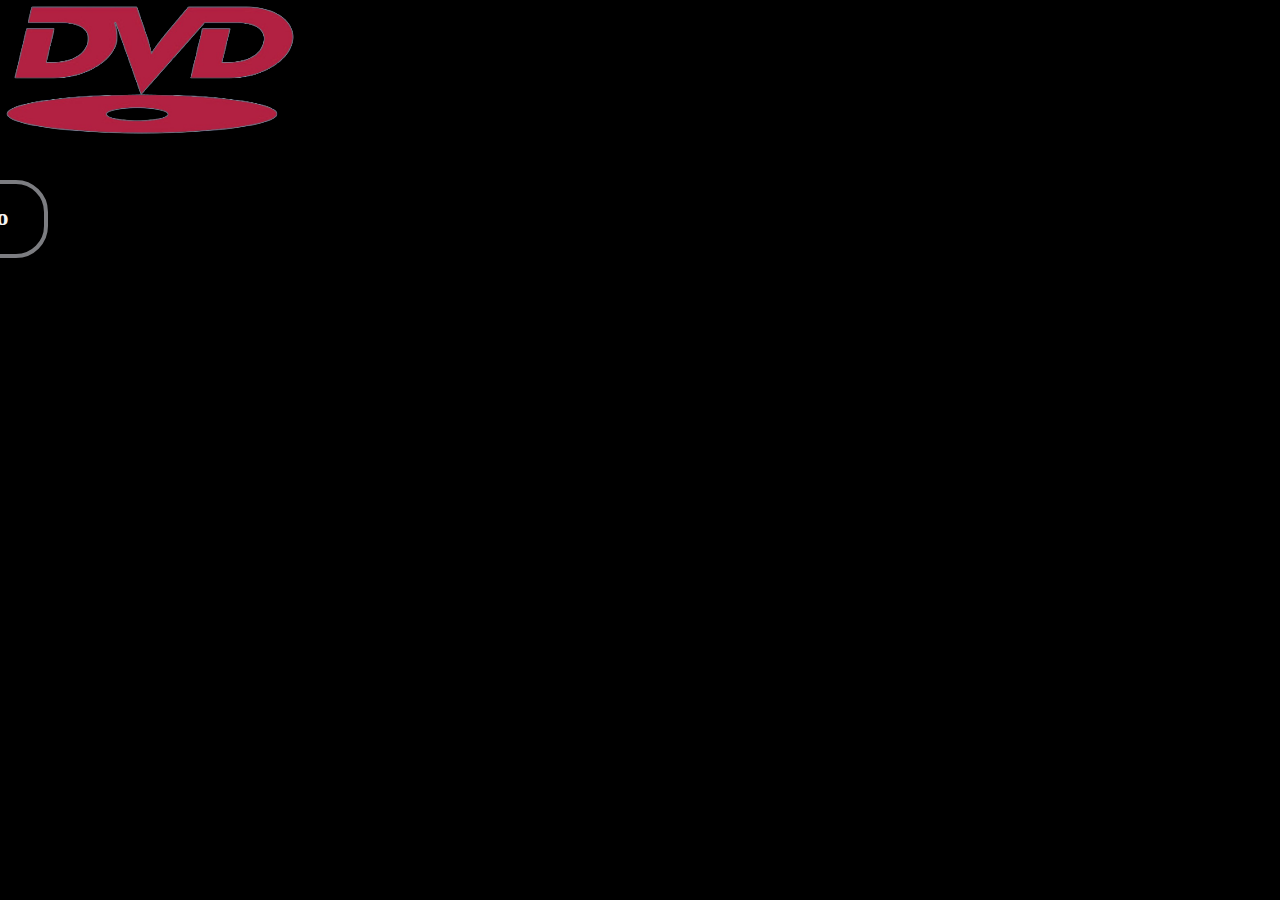
<file: DVD/index.html>
<!DOCTYPE html>
<html lang="en">
<head>
    <meta charset="UTF-8">
    <meta name="viewport" content="width=device-width, initial-scale=1.0">
    <title>Document</title>
    <link rel="stylesheet" href="style.css">
</head>
<body>

    <div class="returnmain">

        <a href="../index.html"><h2>Revenir au Portfolio </h2></a>
    </div>

    <div class="dvd">

        <img class="img1"   src="Media/dvd_darkblue.png" alt="dvd_darkblue">
        <img class="img2"src="Media/dvd_brown.png" alt="dvd_brown">
        <img class="img3"src="Media/dvd_green.png" alt="dvd_green">
        <img class="img4"src="Media/dvd_purple.png" alt="dvd_purple">
        <img class="img5"src="Media/dvd_lightblue.png" alt="lightbluedvd">
        <img class="img6"src="Media/dvd_red.png" alt="reddvd">

    </div>
    
</body>
</html>
</file>
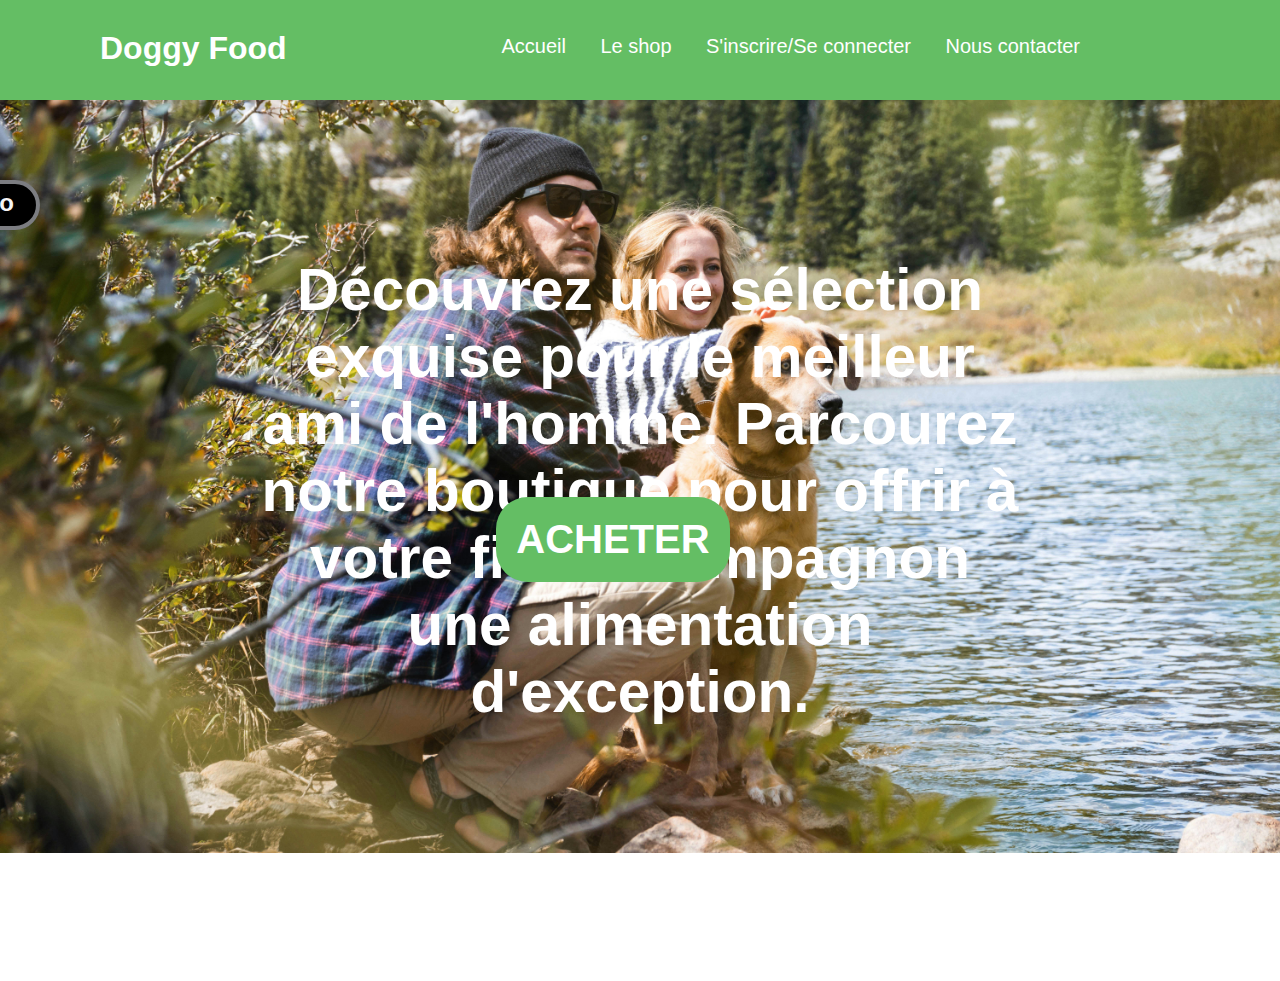
<file: Entrainement HTML-CSS/index.html>
<!DOCTYPE html>
<html lang="fr">
  <head>
    <meta charset="UTF-8" />
    <meta name="viewport" content="width=device-width, initial-scale=1.0" />
    <title>Doggy Health</title>
    <link
      rel="shortcut icon"
      href="../Entrainement HTML-CSS/Images/Html icon.png"
    />
    <link rel="stylesheet" href="../Entrainement HTML-CSS/Style.css" />
  </head>

  <body>


    <div class="returnmain">

        <a href="../index.html"><h2>Revenir au Portfolio </h2></a>
    </div>

    <header class="header">
      <a href="#" class="logo">Doggy Food</a>
      <nav class="navbar">
        <a href="index.html"> Accueil</a>
        <a href="Le_shop.html"> Le shop</a>
        <a href="#"> S'inscrire/Se connecter</a>
        <a href="#"> Nous contacter</a>
      </nav>
    </header>

    <div class="bannieres_accueil">
      <img src="Images/Chien_accueil.jpg" alt="chien mignon" />
        <div class="bannieres_texte">
          <h3 >
            Découvrez une sélection exquise pour le meilleur ami de l'homme.
            Parcourez notre boutique pour offrir à votre fidèle compagnon une
            alimentation d'exception.
          </h3>
        </div>

        <div class="bannieres_button">
          <a href="../Entrainement HTML-CSS/Le_shop.html"><strong>ACHETER</strong></a>
        </div>    
    </div>



    <footer>

      <h1></h1>

    </footer>
  </body>
</html>
</file>
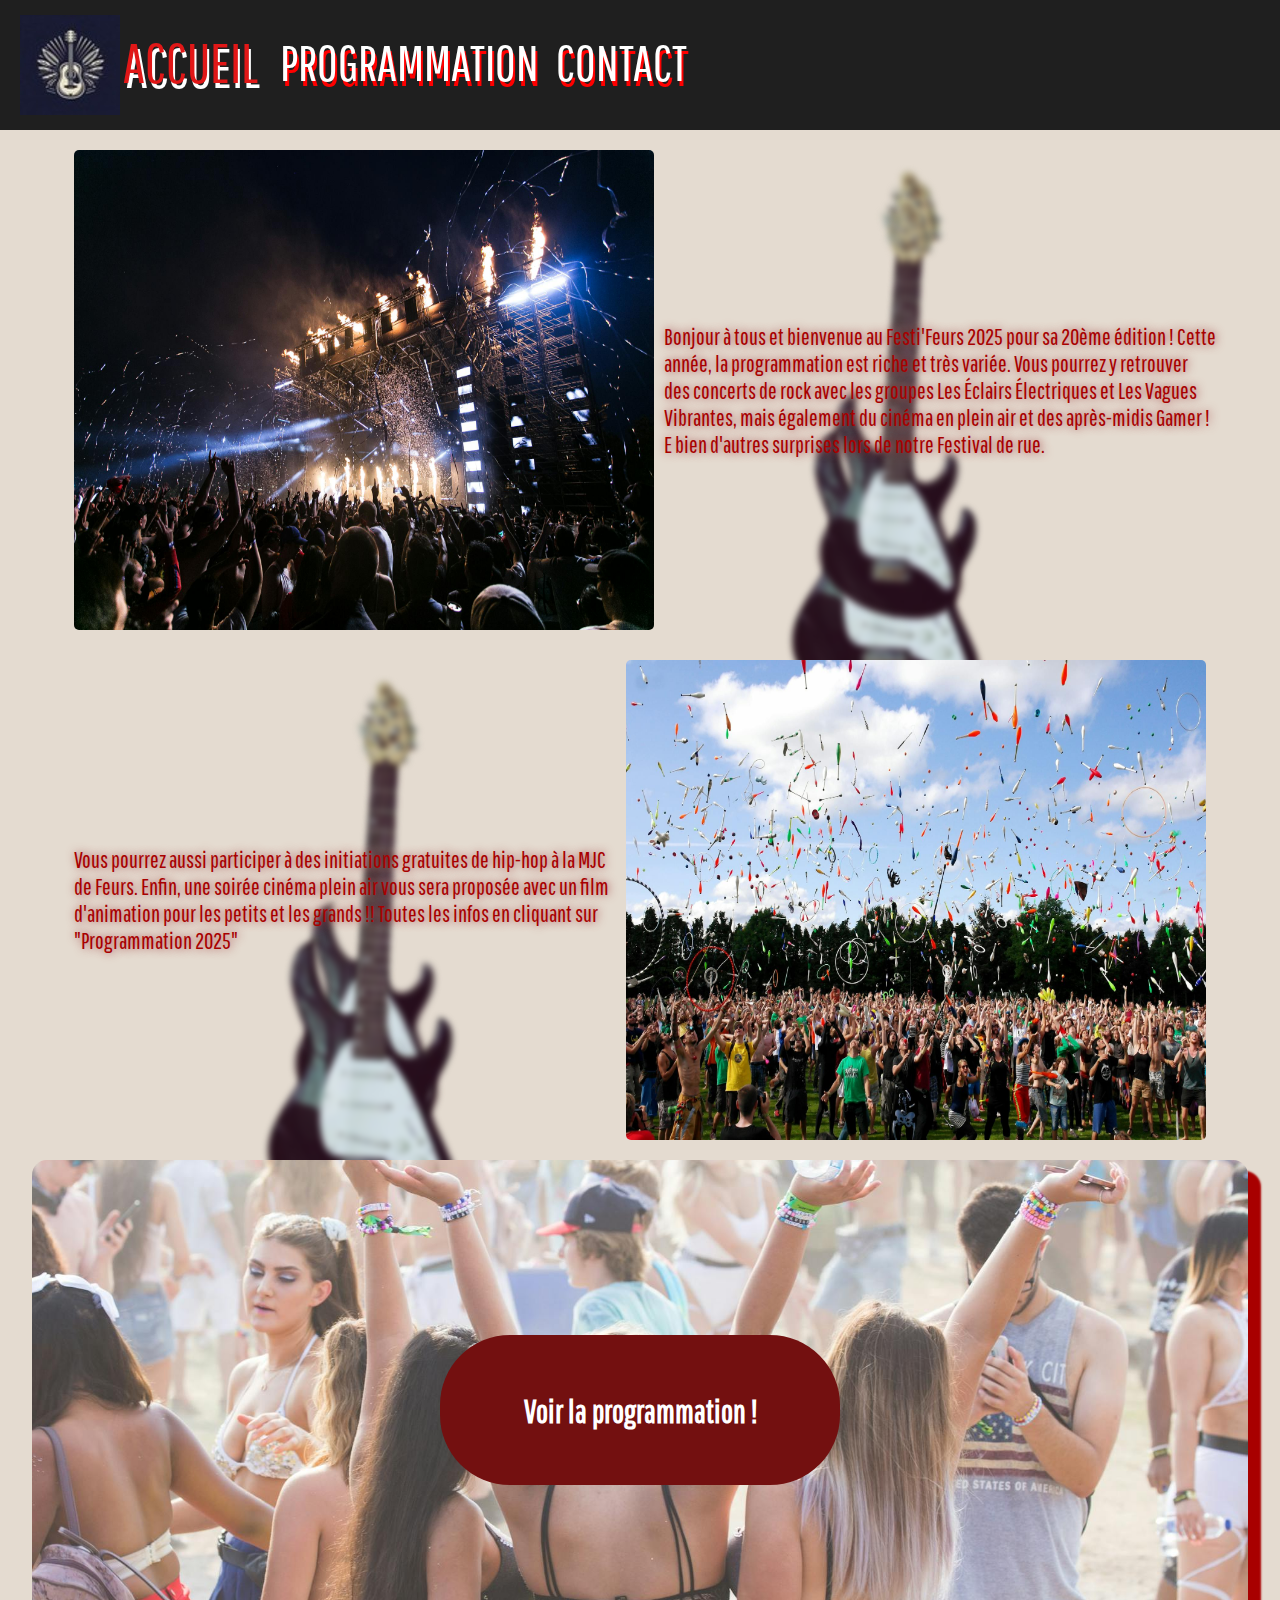
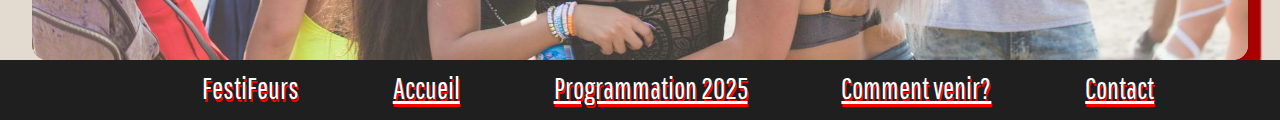
<file: Jour14_projet_guitar_commun/index.html>
<!DOCTYPE html>
<html lang="fr">
  <head>
    <meta charset="UTF-8">
    <meta name="viewport" content="width=device-width, initial-scale=1.0">
    <link rel="stylesheet" href="style.css" type="text/css" />
    <title>BTech#42 - Boilerplate</title>
  </head>

  <body>
    <header class="navbar">
        <div>
          <img src="guitare1.jpeg" alt="" />
        </div>
        <div class="navli">
          <ul>
            
            <a href="index.html"><li class="liprog">ACCUEIL</li></a>
            <li><a href="programmation.html">PROGRAMMATION</a></li>
            <li><a href="contact.html">CONTACT</a></li>
          </ul>
        </div>
      </header>
    <section >
        <div class="anim-guitare"></div>
        <div class="anim-guitare2"></div>
        <div class="imagesconcert">
            <img class="imageconcert1" src="concert1.jpg" alt="Wendy Wei, Personnes Ayant Un Concert"/>
        </div>
        <div class="descriptionfestival">
            <p>
                Bonjour à tous et bienvenue au Festi'Feurs 2025 pour sa 20ème édition !
                Cette année, la programmation est riche et très variée.
                Vous pourrez y retrouver des concerts de rock avec les groupes Les Éclairs Électriques et Les Vagues Vibrantes, mais également du cinéma en plein air et des après-midis Gamer ! E bien d'autres surprises lors de notre Festival de rue.            </p>
        </div>
    </section>

    <section >
        <div class="descriptionfestival2">
            <p>
                Vous pourrez aussi participer à des initiations gratuites de hip-hop à la MJC de Feurs. Enfin, une soirée cinéma plein air vous sera proposée avec un film d'animation pour les petits et les grands !!
                Toutes les infos en cliquant sur "Programmation 2025"            </p>
        </div>
            <div class="anim-guitare3"></div>
            <div class="anim-guitare4"></div>
        <div class="imagesconcert">
            <img class="imageconcert2" src="concert2.jpg" alt="Pixabay, Personnes Jetant Des épingles"/>
        </div>
        </section>
  
        <!-- <img class="imageconcrt3" src="concert3.jpg" alt="Wendy Wei, Plusieurs Personnes Lors D'une Fête"/> -->
        <div class="background-img">
            <a href="programmation.html"><button class="boutonprogrammation" type="button">Voir la programmation !</button></a>
        </div>  
   
        <footer>
          <ul>
              <li>FestiFeurs</li>
              <li><a href="index.html">Accueil</a></li>
              <li><a href="programmation.html">Programmation 2025</a></li>
              <li><a href="contact.html">Comment venir?</a></li>
              <li><a href="contact.html">Contact</a></li>
              
              <a href="#" class="fa fa-facebook"></a>
           
          </ul>
          </footer>
  </body>
</html>
</file>
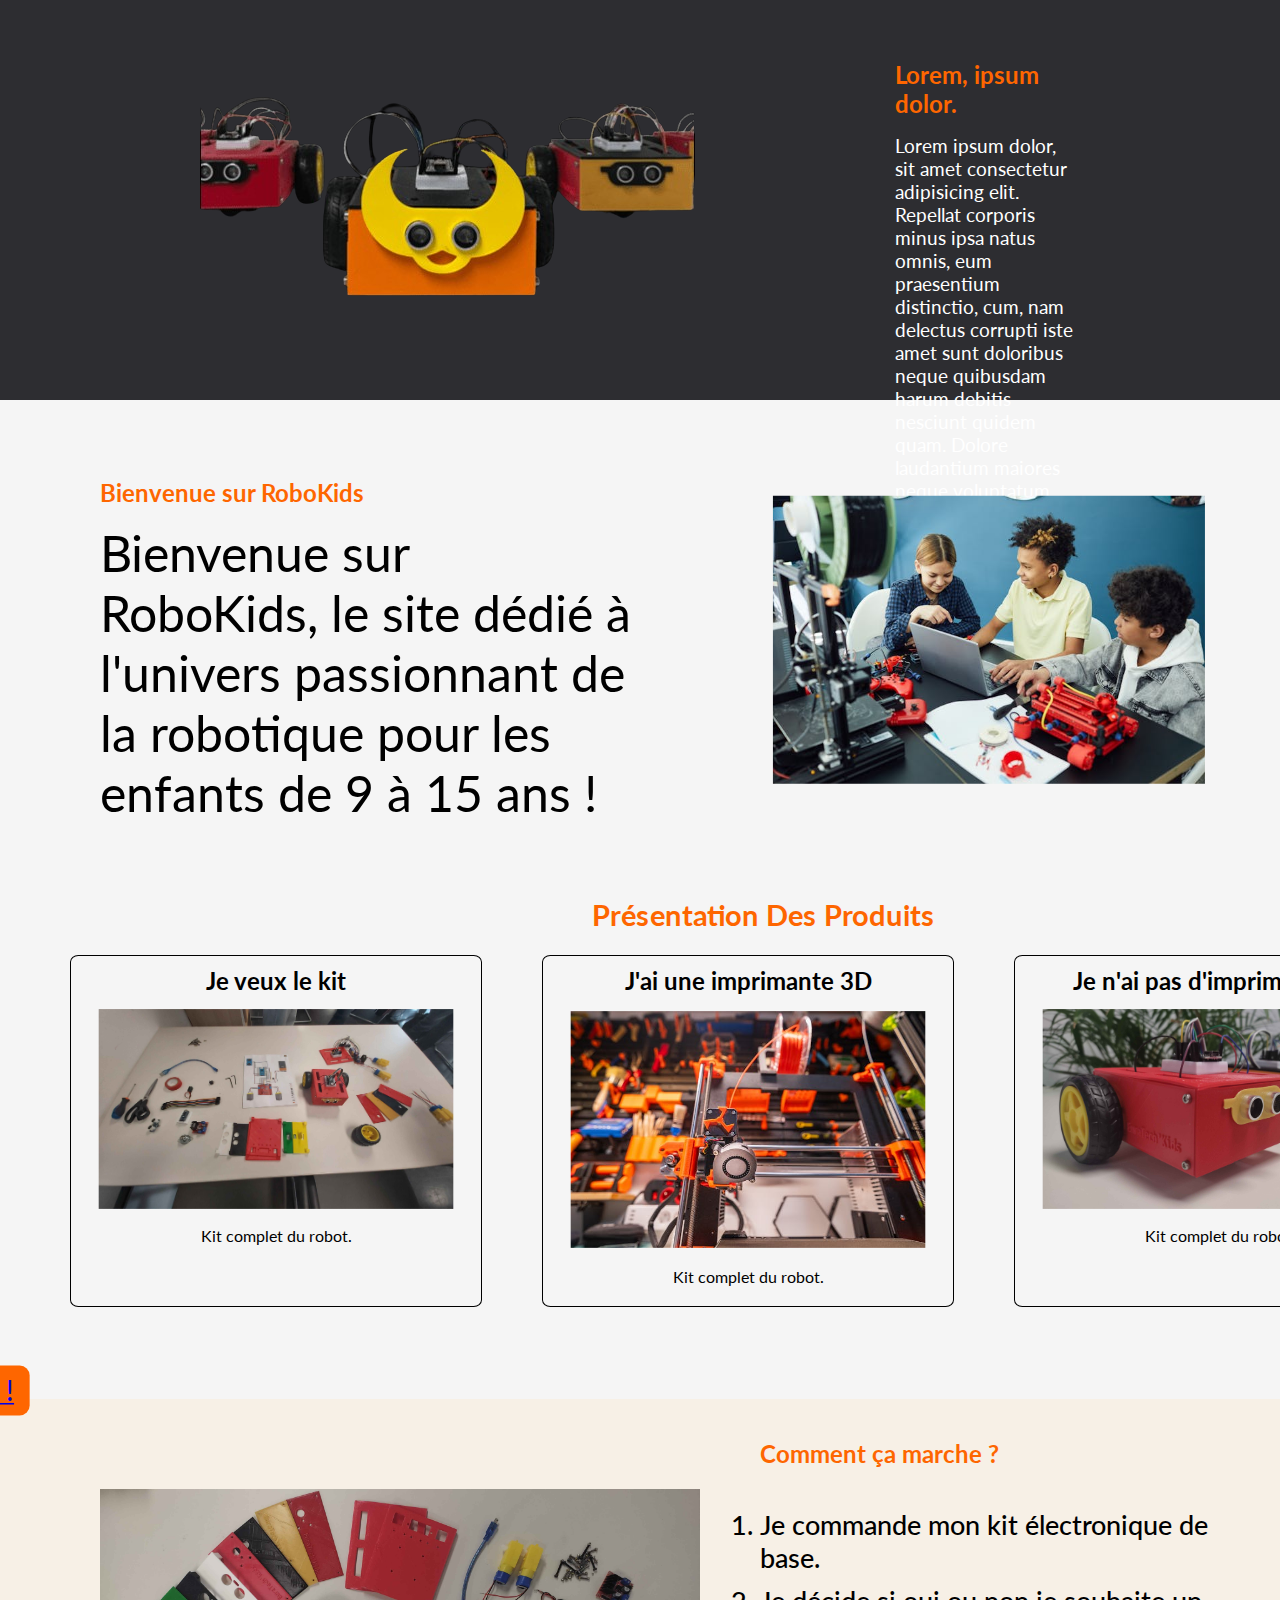
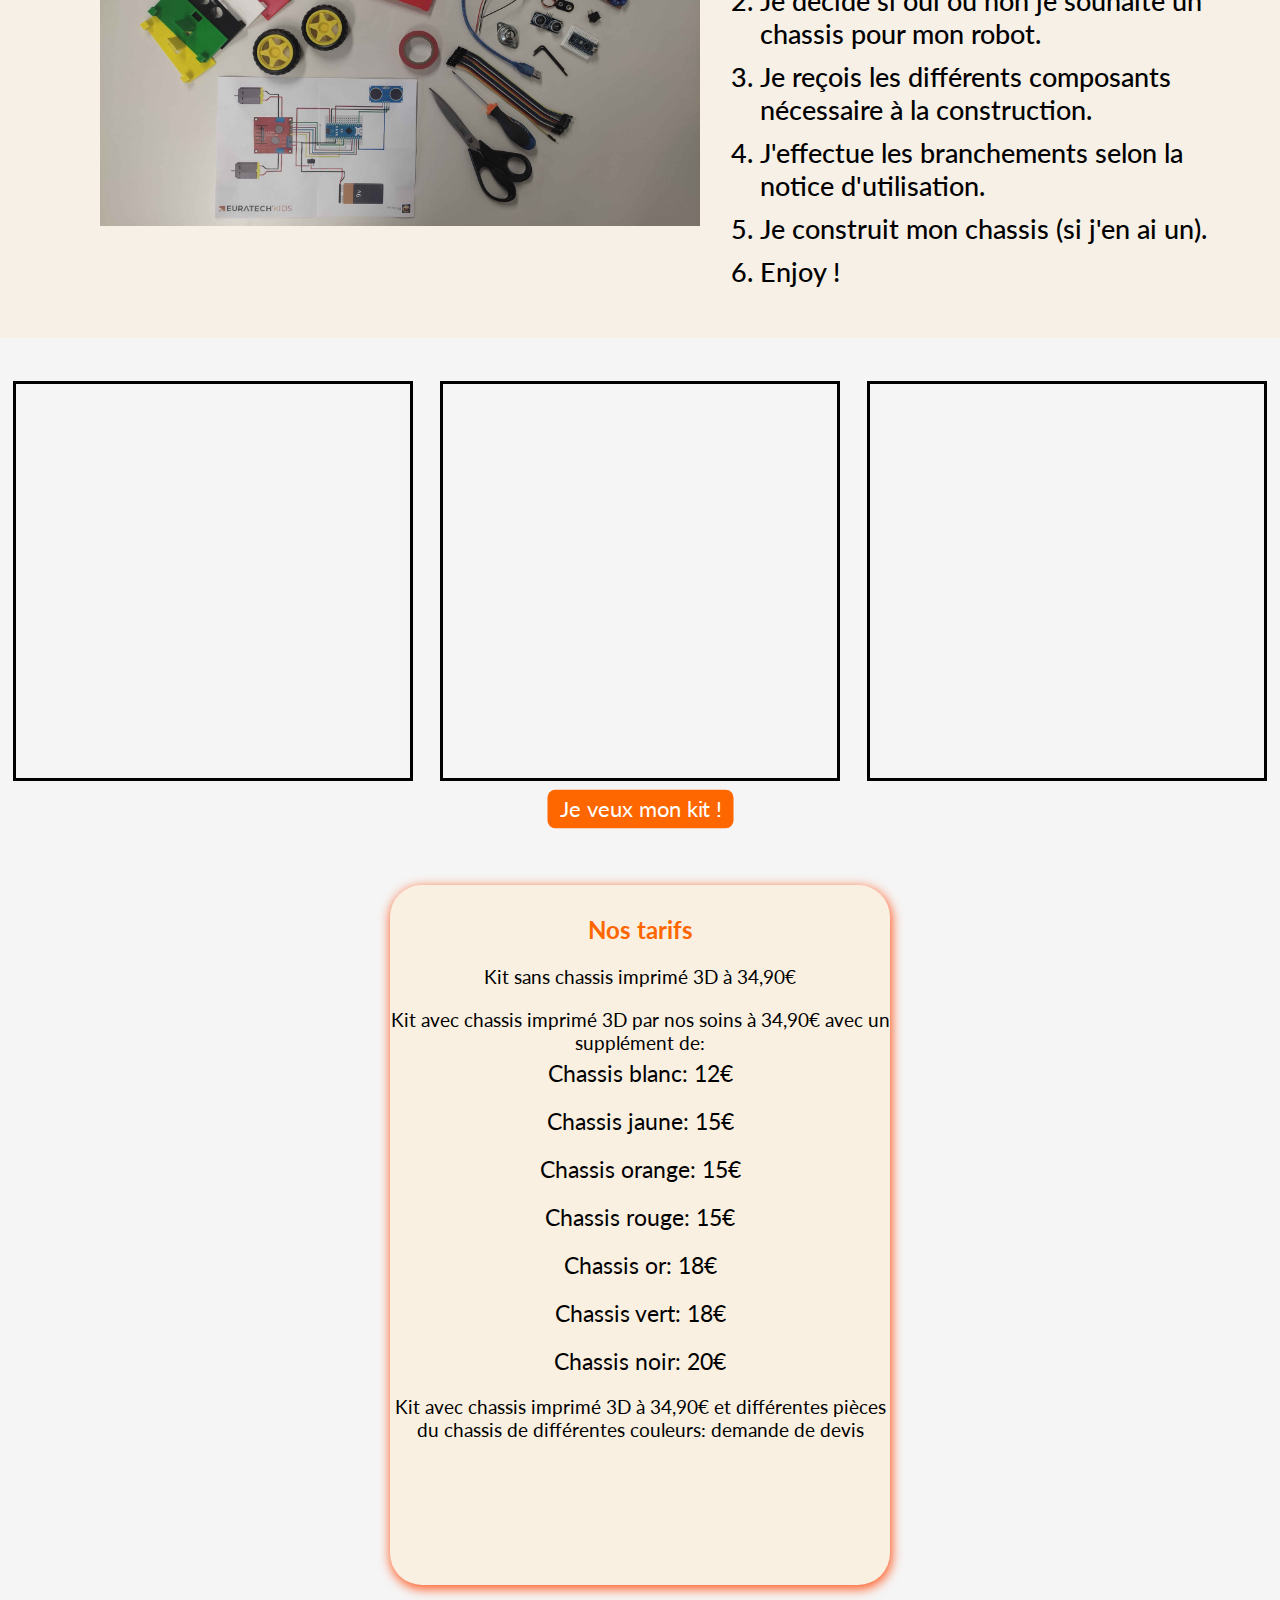
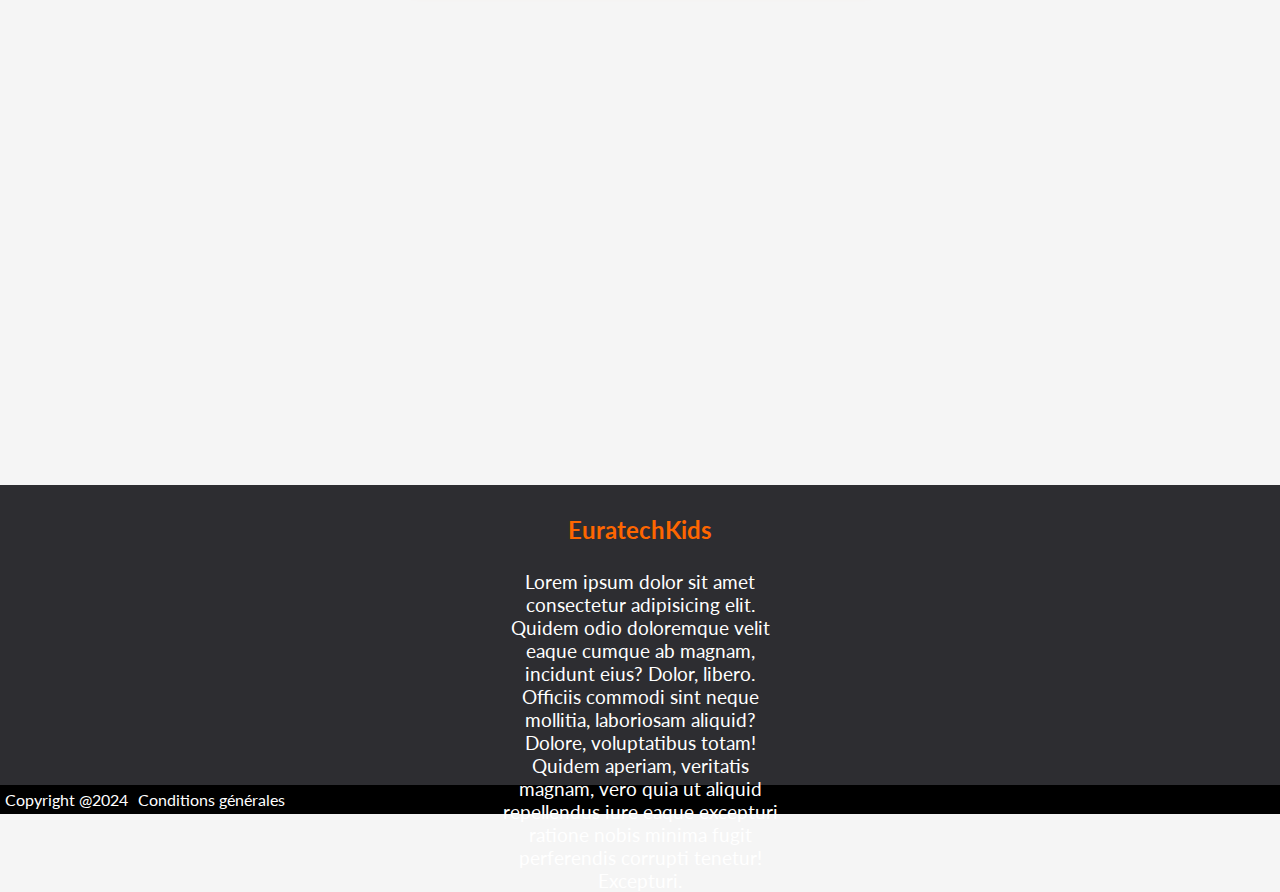
<file: Projet_robot/index.html>
<!DOCTYPE html>
<html lang="fr">

<head>
    <meta charset="UTF-8" />
    <meta name="viewport" content="width=device-width, initial-scale=1.0" />
    <title>EuratechKids</title>
    <link rel="stylesheet" href="style.css" />

</head>

<body>
    <!-- Le header fait par brahim -->
    <header>
        <div class="img">
            <img src="../Projet_robot/headerimg.png" alt="TEST" />
        </div>

        <div class="presentation">
            <h1>Lorem, ipsum dolor.</h1>
            <p>
                Lorem ipsum dolor, sit amet consectetur adipisicing elit. Repellat
                corporis minus ipsa natus omnis, eum praesentium distinctio, cum, nam
                delectus corrupti iste amet sunt doloribus neque quibusdam harum
                debitis nesciunt quidem quam. Dolore laudantium maiores neque
                voluptatum repudiandae veritatis, excepturi vero vitae accusantium
                facere ipsa possimus expedita unde illo aut.
            </p>
            <button>Je veux mon kit</button>
        </div>
    </header>
    <!-- slide 2 faites par benjamin -->
    <div class="container">
        <div class="description">
            <h1>Bienvenue sur RoboKids</h1>
            <p>Bienvenue sur RoboKids, le site dédié à l'univers passionnant de la robotique pour les enfants de 9 à 15
                ans !</p>
            <!--<p> plus de text ici <p>-->
        </div>
        <div class="img2">
            <img src="slide2.jpg" alt="Vanessa Loring, imprimante 3d Pexels" class="image">
        </div>

    </div>




    <!-- Slide 3 faites par Dimitri -->

    <h1 class="h13"> Présentation Des Produits </h1>
    <div class="card-container">

        <div class="cards">
            <div class="card">

                <h2>Je veux le kit</h2>

                <img id="img1s3" src="kit_robot.jpg" alt="#">
                <div class="content">
                    <p> Kit complet du robot. </p>
                </div>

            </div>
        </div>

        <div class="cards">
            <div class="card">

                <h2>J'ai une imprimante 3D</h2>

                <img id="img2s3" src="imprimante_3d.jpg" alt="#">
                <div class="content">
                    <p> Kit complet du robot. </p>
                </div>

            </div>
        </div>

        <div class="cards">
            <div class="card">

                <h2>Je n'ai pas d'imprimante 3D</h2>

                <img id="img3s3" src="robot_profil.jpg" alt="#">
                <div class="content">
                    <p> Kit complet du robot. </p>
                </div>

            </div>
        </div>
    </div>

    <div class="buttonslide3">
        <button><a href="#price"> Je veux mon kit ! </a></button>
    </div>



        <!-- slide 4 faites par mathieu -->
        <div class="container4">
            <div>
                <img id="imageslide4" src="slide4.jpg" alt="" />
            </div>
            <div id="texte">
                <h1 id="titre">Comment ça marche ?</h1>
                <ol>
                    <li>
                        Je commande mon kit électronique de base.
                    </li>
                    <li>
                        Je décide si oui ou non je souhaite un chassis pour mon robot.
                    </li>
                    <li>
                        Je reçois les différents composants nécessaire à la construction.
                    </li>
                    <li>
                        J'effectue les branchements selon la notice d'utilisation.
                    </li>
                    <li>
                        Je construit mon chassis (si j'en ai un).
                    </li>
                    <li>
                       Enjoy !
                    </li>
                </ol>
            </div>
        </div>


        <!-- slide 5 faite par dimitri -->
        <div class="slide-5">
            <div class="img-container">
                <div class="imgs3 images1">
                </div>
                <div class="imgs3 images2">
                </div>
                <div class="imgs3 images3">
                </div>
            </div>
        </div>

        <div id="button-slide5">
            <button href="#"> Je veux mon kit ! </button>
        </div>







        <!-- Slide 6 faite par brahim -->

        <div class="slide6">
            <h1>Nos tarifs</h1>
            <ul>
                <li>Kit sans chassis imprimé 3D à 34,90€</li>
                <li>
                    Kit avec chassis imprimé 3D par nos soins à 34,90€ avec un supplément de: 
                  <ul class="ul6">
                    <li class="li6 white6">Chassis blanc:  12€</li>
                    <li class="li6 yellow6">Chassis jaune:  15€</li>
                    <li class="li6 orange6">Chassis orange: 15€</li>
                    <li class="li6 red6">Chassis rouge:  15€</li>
                    <li class="li6 gold6">Chassis or:     18€</li>
                    <li class="li6 green6">Chassis vert:  18€</li>
                    <li class="li6 black6">Chassis noir:  20€</li>
                  </ul>
                </li>
                <li>Kit avec chassis imprimé 3D à 34,90€ et différentes pièces du chassis de différentes couleurs: demande de devis</li>
              </ul>
        </div>
        <!-- <div>
            <form id="form" class="form">
                <label for="userName">Nom:</label>
                <input type="text" id="userName" placeholder="Tapez votre nom" required />
                <label for="userEmail">Email:</label>
                <input
                      type="email"
                      id="userEmail"
                      placeholder="adress@email.mail"
                      required
                />
    
                <label for="userMessage">Message:</label>
                <textarea
                      id="userMessage"
                      placeholder="Tapez votre demande de devis"
                      required
                ></textarea>
                <button type="submit">Submit</button>
            </form>
        </div> -->
        <!-- Le footer fait par brahim -->
        <footer>
            <h1>EuratechKids</h1>
            <p>
                Lorem ipsum dolor sit amet consectetur adipisicing elit. Quidem odio
                doloremque velit eaque cumque ab magnam, incidunt eius? Dolor, libero.
                Officiis commodi sint neque mollitia, laboriosam aliquid? Dolore,
                voluptatibus totam! Quidem aperiam, veritatis magnam, vero quia ut
                aliquid repellendus iure eaque excepturi ratione nobis minima fugit
                perferendis corrupti tenetur! Excepturi.
            </p>
        </footer>
        <div class="bottomfooter">
            <p>Copyright @2024</p>
            <a href="">
                <p>Conditions générales</p>
            </a>
        </div>
</body>

</html>
</file>
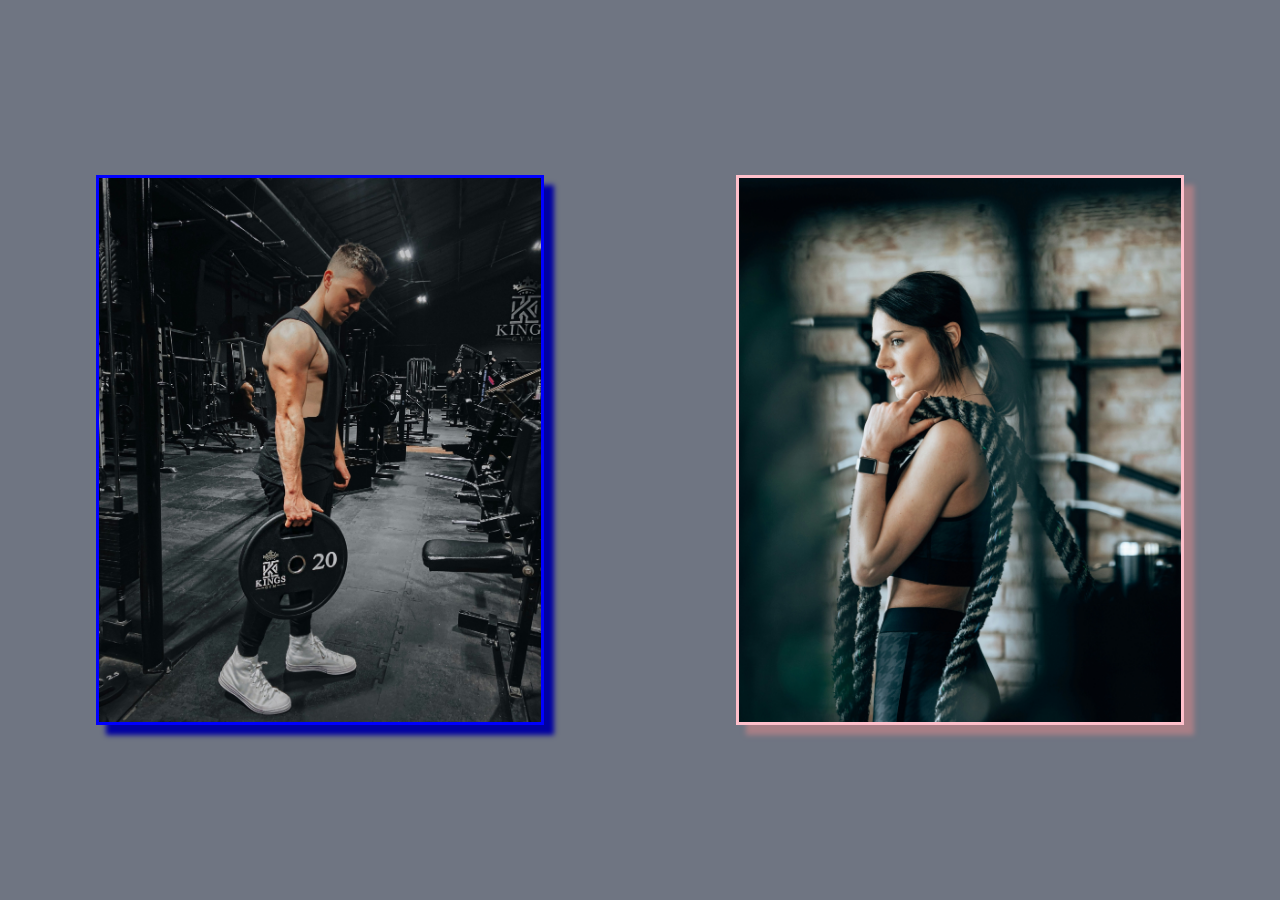
<file: Coach_sportif_website/choosegender.html>
<!DOCTYPE html>
<html lang="en">
  <head>
    <meta charset="UTF-8" />
    <meta name="viewport" content="width=device-width, initial-scale=1.0" />
    <title>Votre genre</title>
    <link rel="stylesheet" href="choosegender.css" />
    <link rel="shortcut icon" href="images/favicon.ico" type="image/x-icon">
  </head>
  <body>
    <div class="gendercontain">
        <div class="box men">
       
            <a href="Programme.html"><div class="hovermen">
    
                <h1>PROGRAMME HOMME</h1>
                <h2>Cliquez ici</h2>
               
            </div></a>
          </div>

      <div class="box women">
       
        <a href="ProgrammeFemme.html"><div class="hoverwomen">

            <h1>PROGRAMME FEMME</h1>
            <h2>Cliquez ici</h2>
            
        </div></a>
      </div>
    </div>
  </body>
</html>
</file>
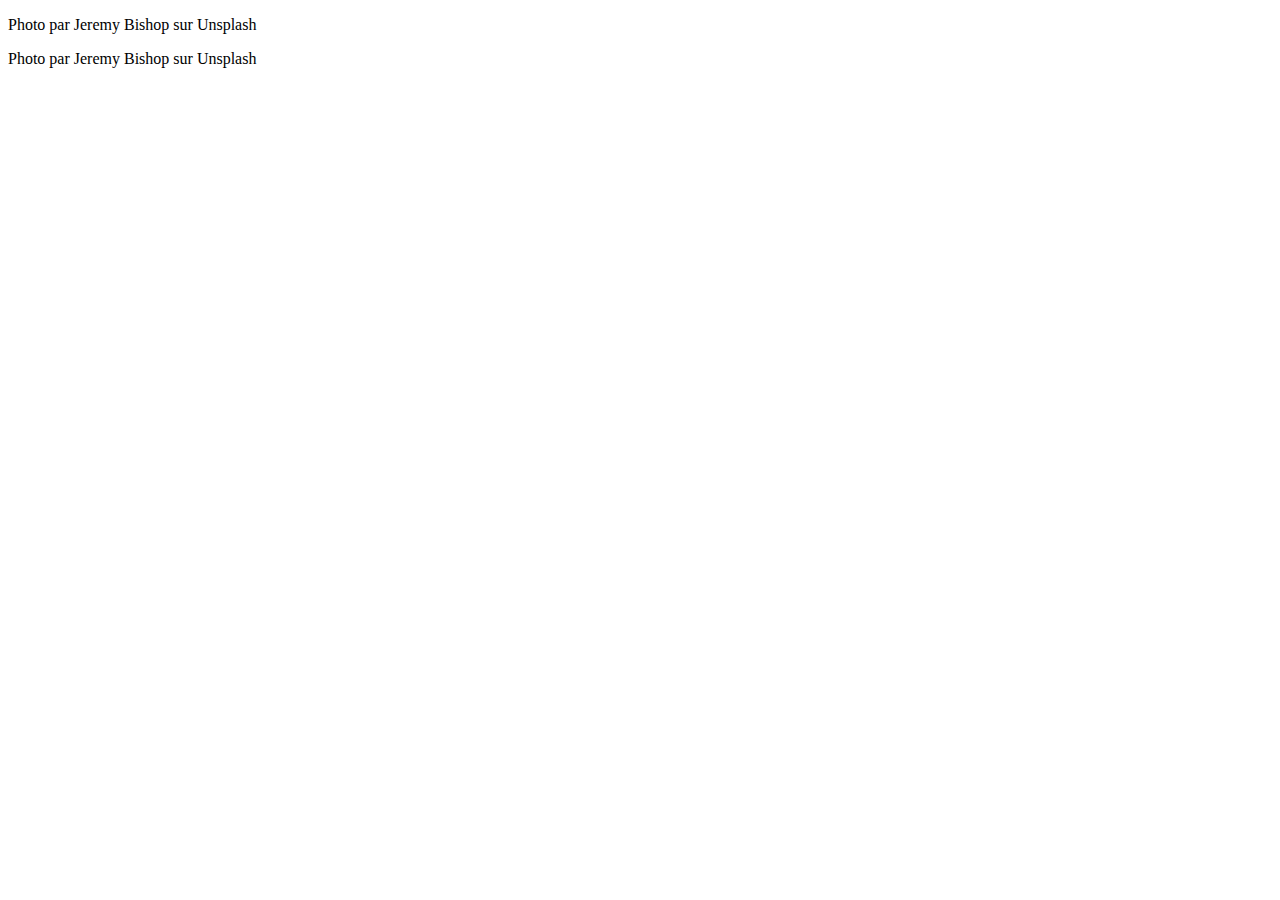
<file: Coach_sportif_website/mention.html>
<!DOCTYPE html>
<html lang="en">
<head>
    <meta charset="UTF-8">
    <meta name="viewport" content="width=device-width, initial-scale=1.0">
    <title>Mention légales</title>
    <link rel="shortcut icon" href="images/favicon.ico" type="image/x-icon">
    <meta name="description" content="Ceci est la page des mentions légales "/>
    <meta name="keywords" content="coaching,sport, gym"/>
    <meta name="author" content="Boulahia brahim" />
    <meta name="copyright" content="Boulahia brahim" />
</head>
<body>
    <p>Photo par Jeremy Bishop sur Unsplash</p>
    <p>Photo par Jeremy Bishop sur Unsplash</p>
    
</body>
</html>
</file>
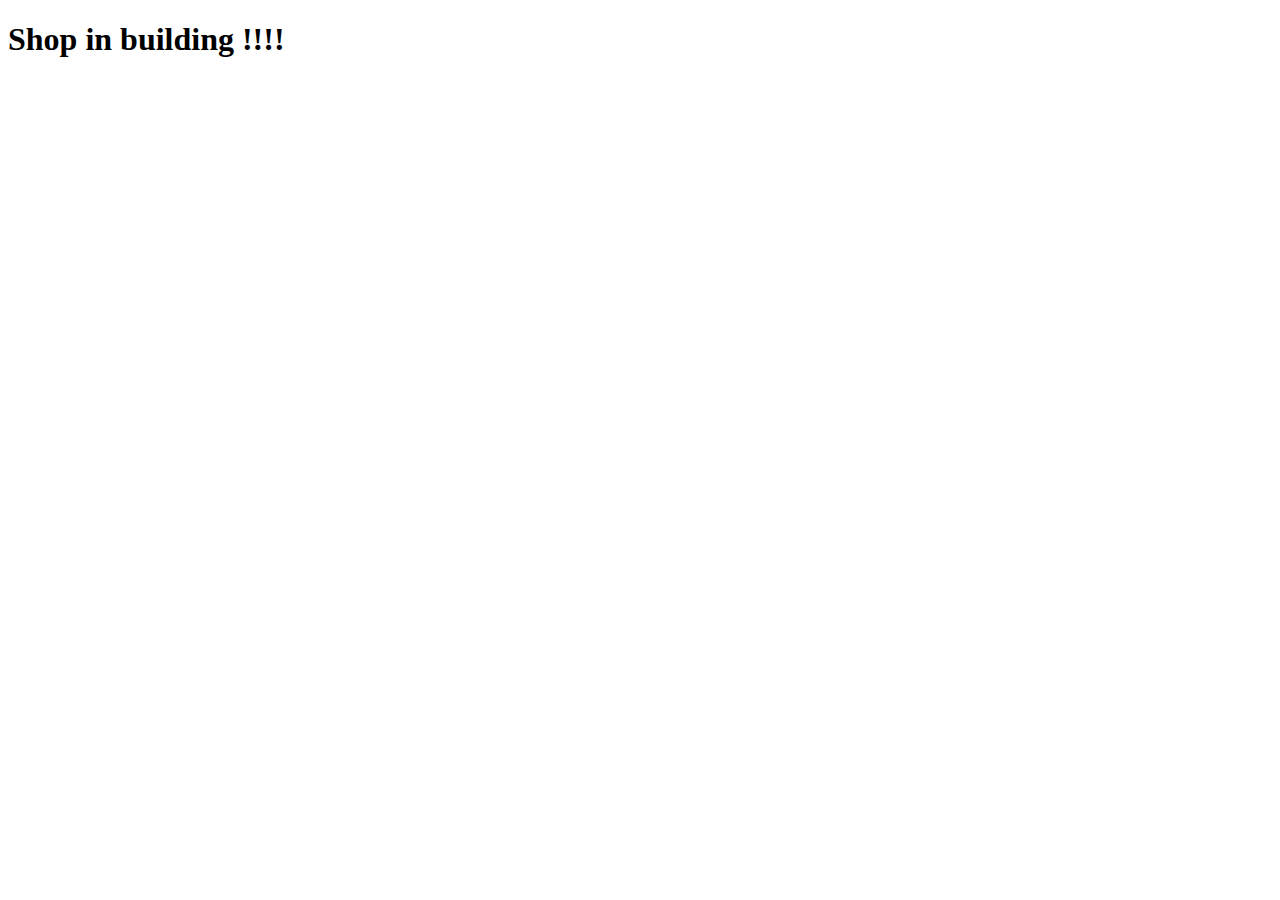
<file: Entrainement HTML-CSS/Le_shop.html>
<!DOCTYPE html>
<html lang="en">
<head>
    <meta charset="UTF-8">
    <meta name="viewport" content="width=device-width, initial-scale=1.0">
    <title>Document</title>
</head>
<body>
    <h1>Shop in building !!!!</h1>
</body>
</html>
</file>
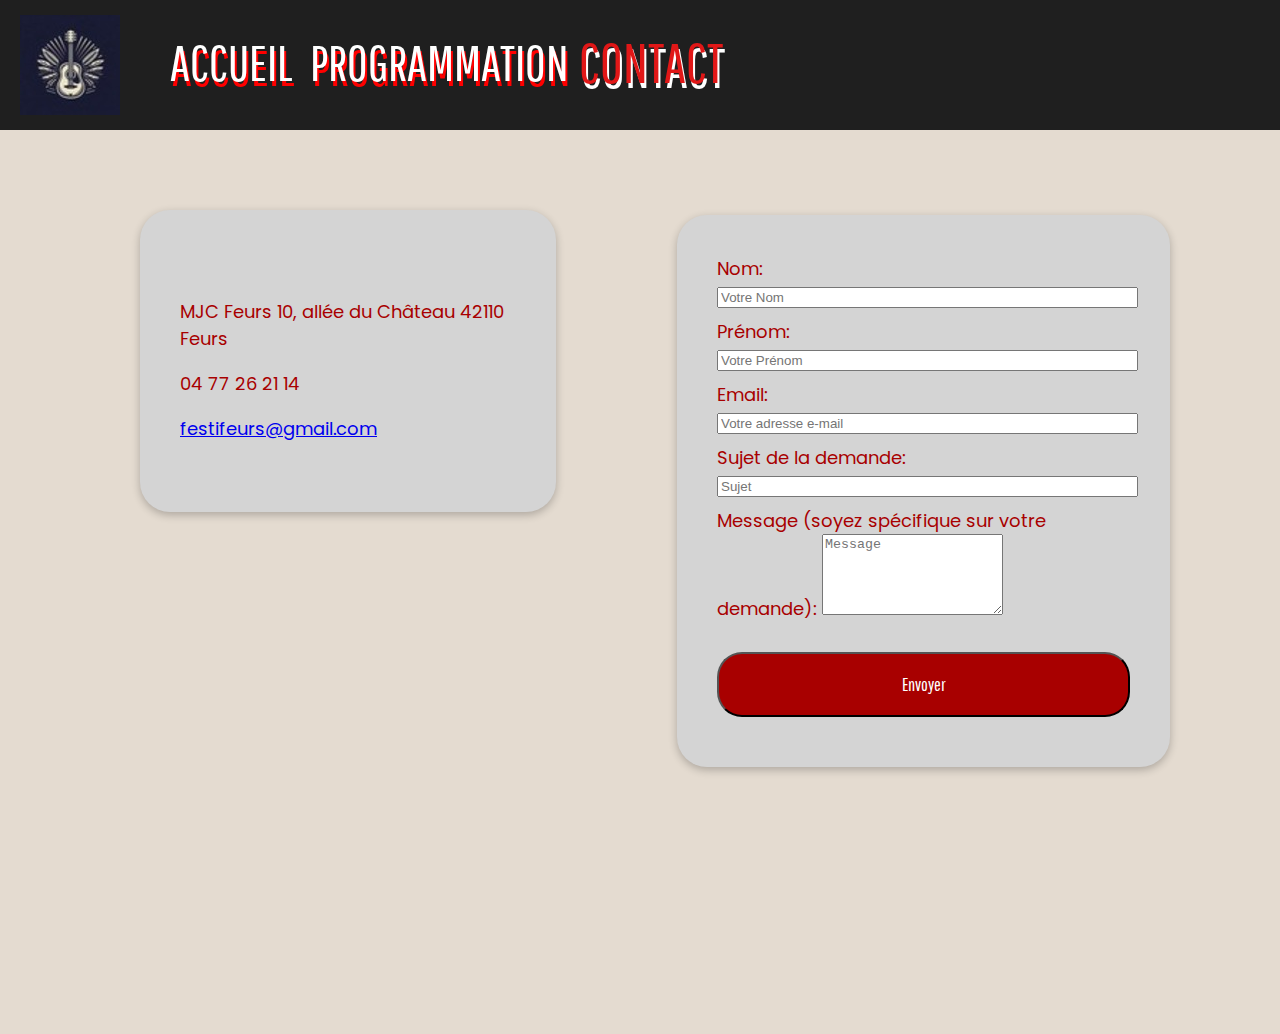
<file: Jour14_projet_guitar_commun/contact.html>
<!DOCTYPE html>
<html lang="fr">

<head>
  <meta charset="UTF-8" />
  <meta title="Contact" />
  <meta name="description" content="#" />
  <meta name="viewport" content="width=device-width, initial-scale=1.0" />
  <link rel="stylesheet" href="contact.css" />
  <link rel="preconnect" href="https://fonts.googleapis.com">
  <link rel="preconnect" href="https://fonts.gstatic.com" crossorigin>
  <link href="https://fonts.googleapis.com/css2?family=Pathway+Gothic+One&display=swap" rel="stylesheet">
  <meta name="keywords" content="#" />
</head>

<body>
  <header class="navbar">
    <div>
      <img src="guitare1.jpeg" alt="" />
    </div>
    <div class="navli">
      <ul>
        <li><a href="index.html">ACCUEIL</a></li>
        <li><a href="programmation.html">PROGRAMMATION</a></li>
        <a href="contact.html">
          <li class="liprog">CONTACT</li>
        </a>
      </ul>
    </div>
  </header>

  <div id="contactpage">

    <div id="contactgauche">
      <div id="coordonnees">
        <p id="adresse festival">MJC Feurs
          10, allée du Château

          42110 Feurs</p>
        04 77 26 21 14</p>

        <a href="mailto:festifeurs@gmail.com" title="">festifeurs@gmail.com</a>
      </div>
      <div id="googlemaps">
        <iframe
          src="https://www.google.com/maps/embed?pb=!1m18!1m12!1m3!1d2783.9974898050227!2d4.221604576025108!3d45.75119627108007!2m3!1f0!2f0!3f0!3m2!1i1024!2i768!4f13.1!3m3!1m2!1s0x47f4472fa415906f%3A0xfde4a11ef375f4ec!2sMaison%20des%20Jeunes%20et%20de%20la%20Culture%20MJC!5e0!3m2!1sfr!2sfr!4v1719304509077!5m2!1sfr!2sfr"
          allowfullscreen="" loading="lazy" referrerpolicy="no-referrer-when-downgrade"></iframe>
      </div>
    </div>
    <div id="formulaire">
      <form id="connexion" class="form">
        <div id="loginForm">
          <label for="username">Nom:</label>
          <input type="text" id="username" placeholder="Votre Nom" required />
          <label for="username">Prénom:</label>
          <input type="text" id="username" placeholder="Votre Prénom" required />

          <label for="email">Email:</label>
          <input type="text" id="email" placeholder="Votre adresse e-mail" required />
          <label for="tel">Sujet de la demande:</label>
          <input type="text" id="sujet" placeholder="Sujet" required />
          <label for="message">Message (soyez spécifique sur votre demande):</label>
          <textarea id="story" name="story" rows="5" cols="20" placeholder="Message" required></textarea>

          <button id="buttoncontact" type="submit">Envoyer</button>
        </div>

        <!-- Merci de ne pas modifier le code ci-dessous -->
        <div id="profilePage" style="display: none">
          <div id="profileDataUsername" class="profileData"></div>
          <div id="profileDataPassword" class="profileData"></div>
        </div>
      </form>

    </div>

    <footer></footer>
</body>

</html>
</file>
<file: DVD/style.css>
body {
  margin: 0;
  padding: 0;
  height: 100vh;
  background-color: black;
}

img ,.dvd{
  /* opacity: 0; */
  width: 300px;
  position: absolute;

  
}

@keyframes imgflow1 {
  0% {
    opacity: 1;
  }

  12% {
    opacity: 0;
  }

  16% {
    opacity: 0;
  }

  23% {
    opacity: 0;
  }

  32% {
    opacity: 0;
  }

  43% {
    opacity: 0;
   
  }

  54% {
    opacity: 0;
   
  }
  64% {
    opacity: 0;
   
  }
  72% {
    opacity: 0;
   
  }
  83% {
    opacity: 0;
   
  }
  89% {
    opacity: 0;
   
  }
  100% {
    opacity: 1;
   
  }
}

@keyframes imgflow2 {
  0% {
    opacity: 0;
  }

  12% {
    opacity: 1;
  }

  16% {
    opacity: 0;
  }

  23% {
    opacity: 0;
  }

  32% {
    opacity: 0;
  }

  43% {
    opacity: 0;
   
  }

  54% {
    opacity: 0;
   
  }
  64% {
    opacity: 0;
   
  }
  72% {
    opacity: 0;
   
  }
  83% {
    opacity: 0;
   
  }
  89% {
    opacity: 1;
   
  }
  100% {
    opacity: 0;
   
  }
}

@keyframes imgflow3 {
  0% {
    opacity: 0;
  }

  12% {
    opacity: 0;
  }

  16% {
    opacity: 1;
  }

  23% {
    opacity: 0;
  }

  32% {
    opacity: 0;
  }

  43% {
    opacity: 0;
   
  }

  54% {
    opacity: 1;
   
  }
  64% {
    opacity: 0;
   
  }
  72% {
    opacity: 0;
   
  }
  83% {
    opacity: 0;
   
  }
  89% {
    opacity: 0;
   
  }
  100% {
    opacity: 0;
   
  }
}

@keyframes imgflow4 {
  0% {
    opacity: 0;
  }

  12% {
    opacity: 0;
  }

  16% {
    opacity: 0;
  }

  23% {
    opacity: 1;
  }

  32% {
    opacity: 0;
  }

  43% {
    opacity: 0;
   
  }

  54% {
    opacity: 0;
   
  }
  64% {
    opacity: 0;
   
  }
  72% {
    opacity: 1;
   
  }
  83% {
    opacity: 0;
   
  }
  89% {
    opacity: 0;
   
  }
  100% {
    opacity: 0;
   
  }
}

@keyframes imgflow5 {
  0% {
    opacity: 0;
  }

  12% {
    opacity: 0;
  }

  16% {
    opacity: 0;
  }

  23% {
    opacity: 0;
  }

  32% {
    opacity: 1;
  }

  43% {
    opacity: 0;
   
  }

  54% {
    opacity: 0;
   
  }
  64% {
    opacity: 1;
   
  }
  72% {
    opacity: 0;
   
  }
  83% {
    opacity: 0;
   
  }
  89% {
    opacity: 0;
   
  }
  100% {
    opacity: 0;
   
  }
}

@keyframes imgflow6 {
  0% {
    opacity: 0;
  }

  12% {
    opacity: 0;
  }

  16% {
    opacity: 0;
  }

  23% {
    opacity: 0;
  }

  32% {
    opacity: 0;
  }

  43% {
    opacity: 1;
   
  }

  54% {
    opacity: 0;
   
  }
  64% {
    opacity: 0;
   
  }
  72% {
    opacity: 0;
   
  }
  83% {
    opacity: 1;
   
  }
  89% {
    opacity: 0;
   
  }
  100% {
    opacity: 0;
   
  }
}

@keyframes movement {
    0% {
      bottom:16%;
      left: 0;
    }
  
    12% {
        bottom: 100%;
        left: 68%;
    }
  
    16% {
        bottom: 70%;
        left: 84%;
    }
  
    23% {
        bottom: 14.8%;
        left: 45%;
    }
  
    32% {
        bottom: 60%;
        left: 0;
    }

    43% {
        bottom: 100%;
        left: 40%;
    }

    54% {
      bottom: 55%;
      left: 84.3%;
    }

    64% {
      bottom: 20%;
      left: 50%;
    }

    72% {
      bottom: 70%;
      left: 0%;
    }
  
    83% {
      bottom: 100%;
      left: 60%;
    }

    89% {
      bottom: 70%;
      left: 84%;
    }

    100% {
      bottom:16%;
      left: 0;
    }


    
  }


  



.dvd{


    
    animation-name: movement;
    animation-duration: 40s;
    animation-timing-function: linear;
    animation-iteration-count: infinite;

   


}



.img1 {
  animation-name: imgflow1;
  animation-duration: 40s;
  animation-timing-function: step-end;
  animation-iteration-count: infinite;

}

.img2 {
  animation-name: imgflow2;
  animation-duration: 40s;
  animation-timing-function: step-end;
  animation-iteration-count: infinite;
}

.img3 {
  animation-name: imgflow3;
  animation-duration: 40s;
  animation-timing-function: step-end;
  animation-iteration-count: infinite;
}

.img4 {
  animation-name: imgflow4;
  animation-duration: 40s;
  animation-timing-function: step-end;
  animation-iteration-count: infinite;
}

.img5 {
  animation-name: imgflow5;
  animation-duration: 40s;
  animation-timing-function: step-end;
  animation-iteration-count: infinite;
}

.img6 {
  animation-name: imgflow6;
  animation-duration: 40s;
  animation-timing-function: step-end;
  animation-iteration-count: infinite;
}


@keyframes bounce{

  0%{

    transform: translateX(-240px);

  }

  50%{
    transform: translateX(-230px);

  }


  70%{

    transform: translateX(-240px);

  }

  90%{

    transform: translateX(-210px);

  }

  100%{

    transform: translateX(-240px);

  }



}

.returnmain{


  width: 280px;
  height: 50px;
  background-color: blue;
  position: fixed;
  top: 20%;
  left: 0%;
  z-index: 1;
  text-align: center;
  padding-bottom: 20px;
  border-radius: 2rem;
  border-top-left-radius: 0%;
  border-bottom-left-radius: 0%;
  color: whitesmoke;
  background-color: black;
  border: 4px solid #7c7d81;
  transform: translateX(-240px);
  animation-name: bounce;
  animation-duration: 2.5s;
  animation-timing-function: linear;
  animation-iteration-count: infinite;
  /* animation-delay: 20s; */
}



.returnmain:hover{

  transform: translateX(0);
  animation-name: bounce;
  animation-duration: 0s;
  cursor: pointer;

}

.returnmain a {

  text-decoration: none;
  color: whitesmoke;
}
</file>
<file: Entrainement HTML-CSS/Style.css>
* {
  margin: 0;
  padding: 0;
  box-sizing: border-box;
  font-family: "Poppins", sans-serif;
}

.header {
  position: fixed;
  top: 0;
  left: 0;
  width: 100%;
  padding: 20px 100px;
  display: flex;
  justify-content: space-between;
  background-color: rgb(100, 190, 100);
  z-index: 100;
  height: 100px;
  padding-right: 200px;
}

.logo {
  font-size: 32px;
  color: white;
  text-decoration: none;
  font-weight: 700;
  margin-top: 10px;
}

.navbar a {
  position: relative;
  text-decoration: none;
  font-size: 18px;
  font-weight: 500;
  color: white;
  margin-left: 30px;
  margin-top: 50vh;
  font-size: 20px;
}

.navbar {
  margin-top: 15px;
}

.navbar a:hover {
  text-decoration: underline;
}


.bannieres_accueil{
  position: relative;
}
.bannieres_accueil img{
 max-width: 100%;
 height: auto;
}

.bannieres_texte{
  position:absolute;
  top:0;
  font-size: 50px;
  padding: 20%;
  text-align: center;
  color: white;
 }


.bannieres_texte :hover{

  color: rgb(100, 190, 100) ;

}


.bannieres_button a{

    background-color: rgb(100, 190, 100);
    text-decoration: none;
    font-size:40px;
    padding: 20px;
    border-radius: 2rem;
    color: white;
    position: absolute;
    top: 58%;
    right: 43%;
}

@keyframes bounce{

  0%{

    transform: translateX(-240px);

  }

  50%{
    transform: translateX(-180px);

  }


  70%{

    transform: translateX(-240px);

  }

  90%{

    transform: translateX(-200px);

  }

  100%{

    transform: translateX(-240px);

  }



}

.returnmain{


  width: 280px;
  height: 50px;
  background-color: blue;
  position: fixed;
  top: 20%;
  left: 0%;
  z-index: 1;
  text-align: center;
  padding-top: 5px;
  border-radius: 2rem;
  border-top-left-radius: 0%;
  border-bottom-left-radius: 0%;
  color: whitesmoke;
  background-color: black;
  border: 4px solid #7c7d81;
  transform: translateX(-240px);
  animation-name: bounce;
  animation-duration: 2.5s;
  animation-timing-function: linear;
  animation-iteration-count: infinite;
  /* animation-delay: 20s; */
}



.returnmain:hover{

  transform: translateX(0);
  animation-name: bounce;
  animation-duration: 0s;
  cursor: pointer;

}

.returnmain a {

  text-decoration: none;
  color: whitesmoke;
}



footer{

  background-color: red;

}
</file>
<file: Jour14_projet_guitar_commun/style.css>
@import url('https://fonts.googleapis.com/css2?family=Poppins:ital,wght@0,100;0,200;0,300;0,400;0,500;0,600;0,700;0,800;0,900;1,100;1,200;1,300;1,400;1,500;1,600;1,700;1,800;1,900&display=swap');
@import url('https://fonts.googleapis.com/css2?family=Pathway+Gothic+One&display=swap');
*{
    padding: 0;
    margin: 0;
    box-sizing: border-box;
    font-family: "Pathway Gothic One", sans-serif;
}
body{
    background-color: rgb(228, 219, 208);
}

.anim-guitare{
    background: url(guitare.png);
    background-size: cover;
    background-position: center;
    height: 600px;
    width: 500px;
    position: absolute;
    /* transform: rotate(45deg); */
    right:10%;
    z-index: -1;
    animation-name: bascule1;
    animation-duration: 3s;
    animation-iteration-count: infinite;
    transform: scale(0.75) translateY(-50px);
    filter: blur(5px);
}


@keyframes bascule1 {
    0%{
        transform: rotate(0deg) scale(0.75) translateY(-50px);
    }
    50%{
        transform: rotate(-45deg) scale(0.75) translateY(-50px) ;
    }
    100%{
        transform: rotate(0deg) scale(0.75) translateY(-50px)
    }
    
}
.anim-guitare2{
    background: url(guitare.png);
    background-size: cover;
    background-position: center;
    height: 600px;
    width: 500px;
    position: absolute;
    right:10%;
    z-index: -2;
    animation-name: bascule2;
    animation-duration: 3s;
    animation-iteration-count: infinite;
    filter: blur(3px);

}

@keyframes bascule2 {
    0%{
        transform: rotate(0deg) scale(0.75) translateY(-50px);
    }
    50%{
        transform: rotate(45deg) scale(0.75) translateY(-50px) ;
    }
    100%{
        transform: rotate(0deg) scale(0.75) translateY(-50px)
    }
}

.anim-guitare3{
    background: url(guitare.png);
    background-size: cover;
    background-position: center;
    height: 600px;
    width: 500px;
    position: absolute;
    /* transform: rotate(45deg); */
    left:10%;
    z-index: -2;
    animation-name: bascule1;
    animation-duration: 3s;
    animation-iteration-count: infinite;
    transform: scale(0.75) translateY(-50px);
    filter: blur(5px);
}


.anim-guitare4{
    background: url(guitare.png);
    background-size: cover;
    background-position: center;
    height: 600px;
    width: 500px;
    position: absolute;
    left:10%;
    z-index: -1;
    animation-name: bascule2;
    animation-duration: 3s;
    animation-iteration-count: infinite;
    filter: blur(3px);
}


section{
    display: flex;
    height: 500px;
    width: 90%;
    margin: 10px auto;
}

section p{
    align-self: center;
    font-size: 23px;
}
section img{
    height: 500px;
    width: 600px;
    padding: 10px;
}

.descriptionfestival, .descriptionfestival2{
    align-self: center;
    }
    
    .descriptionfestival, .descriptionfestival2 p{
        color: #a80000;
        text-shadow: rgb(162, 64, 64) 1px 0 10px;
}
.descriptionfestival2{
    margin-left: 10px;
}


.imageconcrt3{
    width: 100%;
    height: 500px;
}

.background-img a {

    position: absolute;
    justify-self: center;
/* align-self: center; */
}

 .boutonprogrammation{
    background-color: #731010;
    border-style: none;
    height: 150px;
    width: 400px;
    border-radius: 70px;
    font-weight: 700;
    color: white;
    font-size: 32px;
    cursor: pointer;
 }

 .boutonprogrammation:hover{
    transform: scale(1.2);
    background-color: #1f1f1f;
    transition-duration: 0.5s;
    box-shadow: 6px 6px 12px 12px #a80000;
 }



 .background-img{
    height: 500px;
    display: flex;
    justify-content: center;
    align-items: center;
    width: 95%;
    background: url(concert3.jpg);
    border-radius: 15px;
    box-shadow: 12px 12px 2px 1px #a80000;
    background-size: cover;
    background-position: center;
    margin: 0px auto;
 }

.imageconcert1, .imageconcert2{
    border-radius: 15px;
}

 .navbar{

    width: 100%;
    height: 130px;
    text-align: center;
    background-color: #1f1f1f;
    
}

.navli ul{
    list-style-type: none;
    color: white;
    text-decoration: none;
    padding-top: 3px;
    font-size: 50px;
    text-shadow: red 2px 5px;
    /* padding-left: 400px;  */
    margin-top: 30px;
}

.navli ul li {
    display: inline-block;
}

.navbar a{

    color: white;
    text-decoration: none;
    margin-left: 10px;
  
}

.navbar li:hover{

    transform: scale(1.1);
}

.navbar{
    display: flex;
}


.navbar img{

    padding-left: 20px;
    padding-top: 15px;
}

@media screen and (max-width:800px){

    .navbar ul{

        transform: scale(0.8);
    }
}

@media screen and (max-width:700px){

    .navbar ul{

        transform: scale(0.7);
    }
}

@media screen and (max-width:600px){

    .navbar ul{

        transform: scale(0.6);
        max-width: 100%;
        display: flex;
        flex-direction: row;
        margin-left: -80px;
    }

    .navbar{

        max-width: 100%;
        height: 160px;
    }
}

@media screen and (max-width:500px){

    .navbar ul{

        transform: scale(0.5);

    }
}

.liprog{

    color:rgb(225, 23, 23);
    text-shadow: rgb(255, 255, 255) 2px 5px;
    padding-right: 10px;
    border-radius: 2rem;
    padding-bottom: 5px;
    transform: scale(1.1);
}

@media screen and (max-width: 600px){
    .imageconcert1, .imageconcert2{
        height: 400px;
        width: 400px;
        transform: scale(0.8);

    }

    .background-img{
        width: 100%;
    }
    body{
        display: block;
        /* align-items: center; */
        justify-content: center;
        flex-direction: column;
    }
    .descriptionfestival2 p, .descriptionfestival p{
        height: 400px;
        font-size: 15px;
    }

}

footer{
    width: 100%;
    padding-bottom: 50px;
    background-color: #1f1f1f;
    margin-bottom:  0;
    font-size: 20px;
    text-decoration: none;
    padding-top: 10px;
    height: 50px;
}

footer ul{
    list-style-type: none;
    color: white;
    text-decoration: none;
    font-size: 30px;
    text-shadow: red 1px 3px;
    display: flex;
    justify-content:  space-around;
    margin-left: 150px;
}

footer li{

    color: white;
    text-decoration: none;
    margin-left: 10px;
    list-style-type: none;
    text-decoration: none;
}

footer h3{
    list-style-type: none;
    color: white;
    text-decoration: none;
    font-size: 30px;
    text-shadow: red 1px 3px;


}

footer a {

    color: white;
}
</file>
<file: Projet_robot/style.css>
@import url('https://fonts.googleapis.com/css2?family=Lato:ital,wght@0,100;0,300;0,400;0,700;0,900;1,100;1,300;1,400;1,700;1,900&display=swap');


/* Le header et le boiler plater fait par brahim */
*{

    margin: 0;
    padding: 0;
    box-sizing: border-box;
    font-family: "Lato", sans-serif;
    scroll-behavior: smooth;
    
}


body{

   background-color: whitesmoke;
   overflow-x: hidden;
}

h1{

   color: #fe8000;
}

button{

    background-color: #fe6600;
    color: white;
    padding:5px 10px;
    border: none;
    font-size: large;
    border-radius: .400rem;

}

button:hover{

    cursor: pointer;
    background-color: #fe5500;
    transform: scale(1.5);
}

header{


    background-color: #2d2d31;
    width: 100%;
    height: 400px;
    color: white;
    display: flex;
    flex-direction: row;
    padding-left: 200px;
    padding-top: 30px;
    padding-right: 200px;
}


header .presentation{

    padding-left: 200px;
    padding-top: 30px;
    font-size: larger;
}

header img{

    padding-top: 30px;
}

header button{


    margin-top: 10px;
    transform: translateX(3px);
    transform: scale(1.4);
    margin-left: 27px;
    margin-top:15px;
}

/* Slide 2 faites par Benjamin */
.container {
    display: flex;
    flex-direction: row;
    align-items: center;
    border-radius: 8px;

    width: 100%;
    height: 500px;
    
}

.image {
    width: 50%;
    height: auto;
    
}

.description {
    padding: 20px;
    
    font-size: 50px;
    padding-right: 500px;
    padding-left: 100px;


}

h1 {
    color: #fe6600;
    font-size: 24px;
    margin-bottom: 16px;
}

.img2{


   transform: scale(6);



}



/* Slide 3 faite par dimitry */


.card{

    padding-bottom: 20px;
    padding-left: 5px;
    padding-right: 5px;
}



.card-container {
   display:flex;
   margin-left: 20px;
   margin-top: 10px;
   
}

.slide3{
    text-align: center;
    
}

.cards {
    border: 0.5px solid black;
    border-radius: 2%;
    margin: 10px;
    margin-left: 50px;
    text-align: center;
    padding-top: 10px;
}

.card-container img{

    padding: 3px;
    transform: scale(0.9);
}

.slide3 h1,button{
    transform: scale(1.2);
    
}

.slide3 h1{

    font-size: 35px;
}

.buttonslide3, .slide3 h1{

    padding-top: 10px;
    transform: scale(1.3);
}

.buttonslide3{

   padding-top: 50px;
}

#img1s3, #img2s3, #img3s3 {
    max-height: 400px;
    max-width: 400px;
    width: auto;
    height: auto;

}

.h13{


    padding-left: 600px;
    transform: scale(1.2);
}
/* slide 4 faite par mathieu */
ol {
    font-weight: 500;
    font-style: normal;
}

#titre {
    margin-bottom: 40px;
    padding-right: 100px;
}

#texte {
    margin-left: 60px;
}

.container4 {
    display: flex;
    flex-direction: row;
    padding: 40px;
    background-color: rgb(247, 240, 230);
    padding-left: 100px;
    font-size: larger;
}

#imageslide4 {
    display: block;
    max-width:600px;
    max-height:400px;
    width: auto;
    height: auto;
    margin-top: 50px;
}

.container4 li{

    font-size: 27px;
    text-align: start;
    padding-bottom: 10px;
    /* margin-top: -15px; */
    transform: translateY(-20);
}

ul{

    margin-top: -15px;
    transform: translateY(-10);
}



/* Slide 5 faites par dimitri */
.img-container {
    display:flex;
    justify-content: space-around;
    flex-direction: row;
    padding-top: 30px;
}

.imgs3 {
    width:400px;
    height: 400px;
    border: solid black;
    margin: 1%;
    background-size:contain;
    
}

.images1{
    width:400px;
    height: 400px;
    background: url(test.jpg);
    
    background-attachment: fixed;
   
    
    background-repeat: no-repeat;
    background-position: center;
}

#button-slide5 {
    display: flex;
    justify-content: center;

}


/* slide 6 faite par brahim */


.slide6{

    padding-top: 30px;
    background-color: rgb(250, 240, 225);
    width: 500px;
    height: 700px;
    border-radius: 2rem;
    box-shadow: 1px 3px 11px 1px #FF5C25
    ;
    margin: auto;
    margin-top: 60px;
    text-align: center;
}

.slide6:hover{

    transform: scale(1.03);
}

.slide6 li{

    padding-top: 20px;
    font-size: larger;
    list-style-type: none;
}















/* le footer fait par brahim */
footer{


    background-color: #2d2d31;
    height: 300px;
    margin-top: 500px;
    text-align: center;
    color: white;
    padding-left: 500px;
    padding-right: 500px;
    padding-top: 30px;
    font-size: larger;
}

footer p{

    padding-top: 10px;
}

.bottomfooter{


    background-color: black;
    color: white;
    display: flex;
    flex-direction: row;
    padding-right: -400px;
    padding-left: -400px;
    padding: 5px;
}

.bottomfooter a{

    text-decoration: none;
    color: white;
    padding-left: 10px;
}

.bottomfooter a:hover{

    color: #fe6600;
}
</file>
<file: Coach_sportif_website/choosegender.css>
@import url("https://fonts.googleapis.com/css2?family=Montserrat:ital,wght@0,100..900;1,100..900&display=swap");

* {
  margin: 0;
  padding: 0;
  box-sizing: border-box;
}

body {
  background-color: #111214;
  font-family: "Montserrat", sans-serif;
  height: 100vh;
  /* border: #4d4dff 1px solid; */
  /* box-shadow: inset 5px 3px 20px 4px #4d4dff; */
  overflow-y: hidden;
  background-color:#6f7582;

}


.gendercontain{
    display: flex;
    flex-direction: row;
    height: 100vh;
}


@keyframes bounce{


    0%{

        transform:translateY(0);
        
    }

    50%{

        transform: translateY(-30px);
    }

    75%{

        transform: translateY(-15px);
    }

    100%{

        transform: translateY(0);
    }
}

.box {
  width: 35%;
  height: 550px;
  background-color: black;
  margin: auto;
}


.men{

    background: url(images/men.jpg);
    background-size: cover;
    background-repeat: no-repeat;
    background-position: center;
    border: 3px solid blue;
    box-shadow: 10px 10px 5px 0px rgb(0, 0, 161);
    
}

.women{


    background: url(images/women.jpg);
    background-size: cover;
    background-repeat: no-repeat;
    background-position: center;
    border: 3px solid pink;
    box-shadow: 10px 10px 5px 0px rgb(168, 127, 134);
}


.hovermen{

    width:100%;
    height: 550px;
    background-color: #4d4dff;
    opacity: 0.4;
    display:none;
    color: white;
}

.hoverwomen{

    width:100%;
    height: 550px;
    background-color: #f94dff;
    opacity: 0.4;
    display:none;
    color:black;
}

.hovermen p{


    width: 60%;
    margin: auto;
    color: red;
    font-size: 40px;
}

.women:hover .hoverwomen{


    display:flex;
    flex-direction: column;
    text-align: center;
    padding-top: 50px;
    font-size: 25px;
  
   
}

.men:hover .hovermen{


    display:flex;
    flex-direction: column;
    text-align: center;
    padding-top: 50px;
    font-size: 25px;
   
}

.men:hover{

    animation-name: bounce;
    animation-duration: 2s;
    animation-timing-function: linear;
    animation-iteration-count: infinite;
   
}

.women:hover{

    animation-name: bounce;
    animation-duration: 2s;
    animation-timing-function: linear;
    animation-iteration-count: infinite;
}

a{


    color: none;
    text-decoration: none;
}

@media screen and (max-width:600px){


    .gendercontain{

        flex-direction: column;
    }

    .women{


        margin-top: 50px;
        width: 80%;

    }

    .men{

        margin-top: 30px;
        width: 80%;

    }
}
</file>
<file: Jour14_projet_guitar_commun/contact.css>
@import url('https://fonts.googleapis.com/css2?family=Poppins:ital,wght@0,100;0,200;0,300;0,400;0,500;0,600;0,700;0,800;0,900;1,100;1,200;1,300;1,400;1,500;1,600;1,700;1,800;1,900&display=swap');

body{
    background-color: rgb(228, 219, 208);
    margin:0;
    box-sizing: border-box;
}
body{
    font-family: "Pathway Gothic One", sans-serif;
    background-color: rgb(228, 219, 208);
    margin:0;
}
.navbar{
    width: 100%;
    height: 130px;
    text-align: center;
    background-color: #1f1f1f;
    
}

.navli ul{
    list-style-type: none;
    color: white;
    text-decoration: none;
    padding-top: 3px;
    font-size: 50px;
    text-shadow: red 2px 5px;
    
    margin-top: 30px;
}

.navli ul li {
    display: inline-block;
    
}

.navbar a{

    color: white;
    text-decoration: none;
    margin-left: 10px;
  
}

.navbar li:hover{

    transform: scale(1.1);
}

.navbar{
    display: flex;
}


.navbar img{

    padding-left: 20px;
    padding-top: 15px;
}
#contactpage{
    font-family: "poppins", sans-serif;
justify-content: center;
display: flex;
margin:50px;
font-size: 18px;
}
#contactgauche{
    display:flex;
    flex-direction: column;
    margin-right:50px;
}
#coordonnees{
    width:65%;
    padding:70px 40px 70px 40px;
}
#coordonnees, #googlemaps{
    margin:30px;
}
#googlemaps iframe{
    width:100%;
    height:375px;
    border-radius: 30px; 
    border:0;
}
#coordonnees, #formulaire{
    background-color: #d4d4d4;
    color:#a80000;
    border-radius: 30px;
    box-shadow: rgba(0, 0, 0, 0.24) 0px 3px 8px;
}

#formulaire{
    display:inline-block;
    padding:40px;
    width:35%;
    height:30%;
    margin-top:35px;
}
  
  input[type="text"],
  input[type="password"],
  #buttoncontact {
    width: 100%;
    margin-bottom: 10px;
  }
  #buttoncontact{
    background-color: #a80000;
    padding:20px;
    border-radius: 25px ;
    cursor:pointer;
    margin-top:30px;
    color:white;
    font-family: "Pathway Gothic One", sans-serif;
    font-size: 18px;

  }
  #buttoncontact:hover{
    background-color: #731010;
  }

@media screen and (max-width:600px){
    #contactpage{
        display:flex;
        justify-content: center;
        flex-direction: column;
        font-size: 14px;
        margin:25px;
    }
    #formulaire{
        width:50%;
        display:flex;
        justify-content: center;
    }
   
    #coordonnees{
        width:45%;
    }
    }

    .liprog{

        color:rgb(225, 23, 23);
        text-shadow: rgb(255, 255, 255) 2px 5px;
        padding-right: 10px;
        border-radius: 2rem;
        padding-bottom: 5px;
        transform: scale(1.1);
    }


    @media screen and (max-width:800px){

        .navbar ul{
    
            transform: scale(0.8);
        }
    }
    
    @media screen and (max-width:700px){
    
        .navbar ul{
    
            transform: scale(0.7);
        }
    }
    
    @media screen and (max-width:600px){
    
        .navbar ul{
    
            transform: scale(0.6);
            max-width: 100%;
            display: flex;
            flex-direction: row;
            margin-left: -80px;
        }
    
        .navbar{
    
            max-width: 100%;
            height: 160px;
        }
    }
    
    @media screen and (max-width:500px){
    
        .navbar ul{
    
            transform: scale(0.5);
    
        }
    }
</file>
